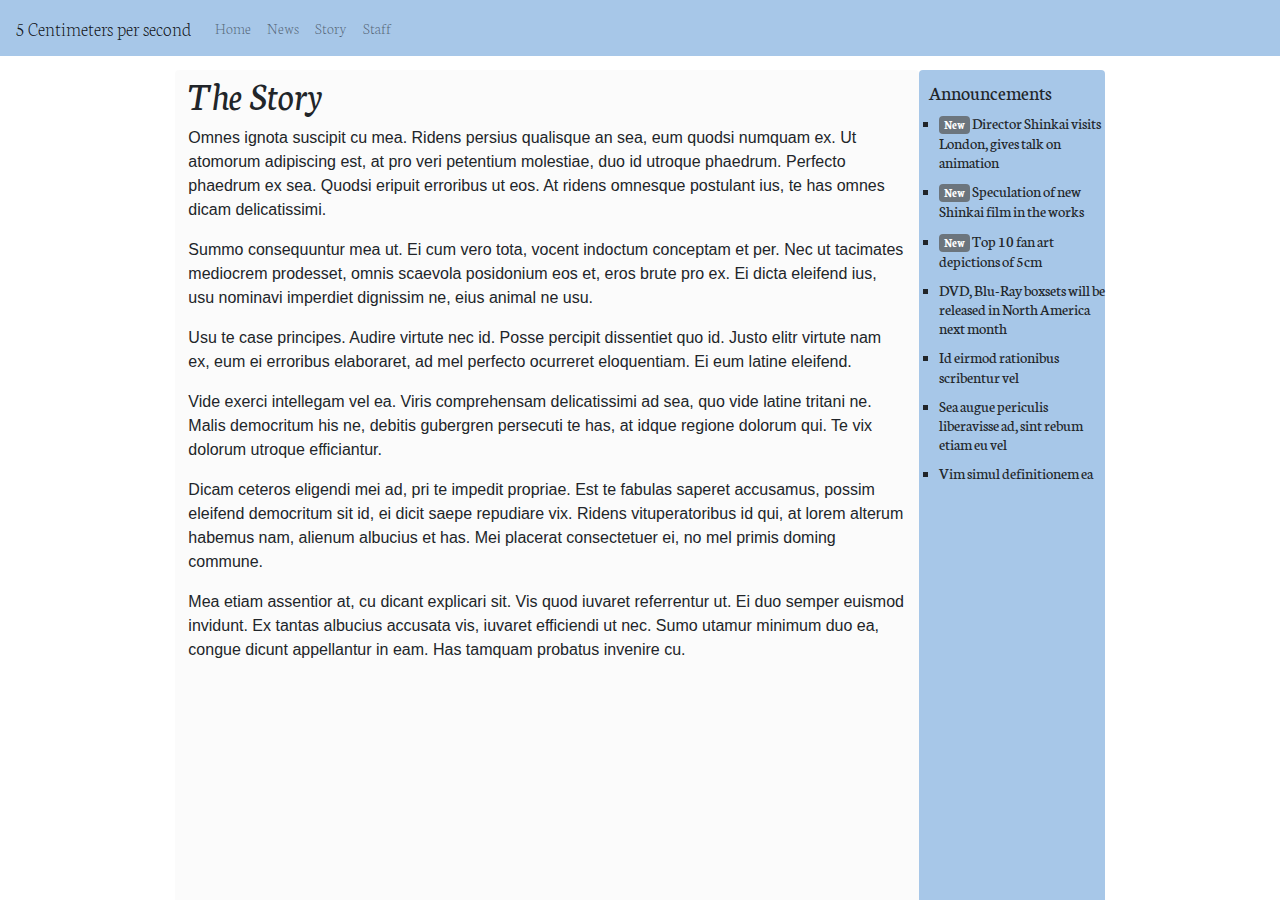
<file: story.html>
<!DOCTYPE html>

<html lang="en">
    <head>
        <link href="https://stackpath.bootstrapcdn.com/bootstrap/4.1.3/css/bootstrap.min.css" rel="stylesheet">
        <link href="styles.css" rel="stylesheet">
        <link href="https://fonts.googleapis.com/css?family=Neuton:200,400,400i,700" rel="stylesheet">
        
        <title>My Webpage</title>
    </head>
    <body>
        <div class="wrapper">
        
        <!-- <nav class="navbar ml-0 mr-0 navbar-expand-md navbar-dark fixed-top bg-dark"> -->
            <nav class="navbar navbar-expand-sm navbar-light fixed-top">
                <a class="navbar-brand" href="index.html">5 Centimeters per second</a>
                <button class="navbar-toggler" type="button" data-toggle="collapse" 
                data-target="#navbarCollapse" aria-controls="navbarCollapse" aria-expanded="false" 
                aria-label="Toggle navigation">
                    <span class="navbar-toggler-icon"></span>
                </button>
                <div class="collapse navbar-collapse" id="navbarCollapse">
                    <ul class="navbar-nav mr-auto">
                        <li class="nav-item">
                            <a class="nav-link" href="index.html">Home <span class="sr-only">(current)</span></a>
                        </li>
                        <li class="nav-item">
                            <a class="nav-link" href="news.html">News</a>
                        </li>
                        <li class="nav-item">
                            <a class="nav-link" href="story.html">Story</a>
                        </li>
                        <li class="nav-item">
                            <a class="nav-link" href="staff.html">Staff</a>
                        </li>
                    </ul>
                </div>
            </nav>
            
            
            <div class="page_body">
            
        <!-- main contents  -->
                <div class="content rounded-top">
                    <div class="content-text">
                        <h1><i>The Story</i></h1>
                        <p>
                            Omnes ignota suscipit cu mea. Ridens persius qualisque an sea, eum quodsi numquam ex. Ut atomorum adipiscing est, at pro veri petentium molestiae, duo id utroque phaedrum. Perfecto phaedrum ex sea. Quodsi eripuit erroribus ut eos. At ridens omnesque postulant ius, te has omnes dicam delicatissimi.
                        </p>
                        <p>
                            Summo consequuntur mea ut. Ei cum vero tota, vocent indoctum conceptam et per. Nec ut tacimates mediocrem prodesset, omnis scaevola posidonium eos et, eros brute pro ex. Ei dicta eleifend ius, usu nominavi imperdiet dignissim ne, eius animal ne usu.
                        </p>
                        <p>
                            Usu te case principes. Audire virtute nec id. Posse percipit dissentiet quo id. Justo elitr virtute nam ex, eum ei erroribus elaboraret, ad mel perfecto ocurreret eloquentiam. Ei eum latine eleifend.
                        </p>
                        <p>
                            Vide exerci intellegam vel ea. Viris comprehensam delicatissimi ad sea, quo vide latine tritani ne. Malis democritum his ne, debitis gubergren persecuti te has, at idque regione dolorum qui. Te vix dolorum utroque efficiantur.
                        </p>
                        <p>
                            Dicam ceteros eligendi mei ad, pri te impedit propriae. Est te fabulas saperet accusamus, possim eleifend democritum sit id, ei dicit saepe repudiare vix. Ridens vituperatoribus id qui, at lorem alterum habemus nam, alienum albucius et has. Mei placerat consectetuer ei, no mel primis doming commune.
                        </p>
                        <p>
                            Mea etiam assentior at, cu dicant explicari sit. Vis quod iuvaret referrentur ut. Ei duo semper euismod invidunt. Ex tantas albucius accusata vis, iuvaret efficiendi ut nec. Sumo utamur minimum duo ea, congue dicunt appellantur in eam. Has tamquam probatus invenire cu.
                        </p>
                    </div>
                </div>
            
        <!-- Sidebar -->
                <nav class="rounded-top" id="sidebar">
                    <div class="sidebar_header">
                        <h5>Announcements</h5>
                    </div>
                    
                    <ul id="sidebar_style">
                        <li>
                            <h6><span class="badge badge-secondary">New</span><a href="news.html">Director Shinkai visits London, gives talk on animation</a></h6>
                        </li>
                        <li>
                            <h6><span class="badge badge-secondary">New</span><a href="news.html">Speculation of new Shinkai film in the works</a></h6>
                        </li>
                        <li>
                            <h6><span class="badge badge-secondary">New</span><a href="news.html">Top 10 fan art depictions of 5cm</a></h6>
                        </li>
                        <li>
                            <h6><a href="news.html">DVD, Blu-Ray boxsets will be released in North America next month</a></h6>
                        </li>
                        <li>
                            <h6><a href="news.html">Id eirmod rationibus scribentur vel</a></h6>
                        </li>
                        <li>
                            <h6><a href="news.html">Sea augue periculis liberavisse ad, sint rebum etiam eu vel</a></h6>
                        </li>
                        <li>
                            <h6><a href="news.html">Vim simul definitionem ea</a></h6>
                        </li>
                    </ul>
                </nav>
            
            </div>
            
        </div>


        <!-- Bootstrap core JavaScript
        ================================================== -->
        <!-- Placed at the end of the document so the pages load faster -->
        <script src="https://code.jquery.com/jquery-3.3.1.slim.min.js" 
            integrity="sha384-q8i/X+965DzO0rT7abK41JStQIAqVgRVzpbzo5smXKp4YfRvH+8abtTE1Pi6jizo" 
            crossorigin="anonymous"></script>
        <script src="https://cdnjs.cloudflare.com/ajax/libs/popper.js/1.14.3/umd/popper.min.js" 
            integrity="sha384-ZMP7rVo3mIykV+2+9J3UJ46jBk0WLaUAdn689aCwoqbBJiSnjAK/l8WvCWPIPm49" 
            crossorigin="anonymous"></script>
        <script src="https://stackpath.bootstrapcdn.com/bootstrap/4.1.3/js/bootstrap.min.js" 
            integrity="sha384-ChfqqxuZUCnJSK3+MXmPNIyE6ZbWh2IMqE241rYiqJxyMiZ6OW/JmZQ5stwEULTy" 
            crossorigin="anonymous"></script>
    </body>
</html>
</file>
<file: styles.css>
body
{
    font-family: "Trebuchet MS", Helvetica, sans-serif;
    background-image: url("https://i.imgur.com/iX1N6TR.jpg");
    background-repeat: no-repeat;
    background-position: center top;
    background-size: cover;
}

a, a:focus 
{
    color: inherit;
    text-decoration: none;
    transition: all 0.2s;
}

h1, h3, h4, h5, h6 
{
    font-family: 'Neuton', serif;
}

h2
{
    font-family: 'Neuton', serif;
    font-size: 40; /*4vw;*/
    text-align: center;
    
    line-height: 80%;
}

a, a:hover, a:focus 
{
    color: inherit;
    text-decoration: none;
    transition: all 0.3s;
}


.wrapper
{
    margin-right: auto; 
    margin-left:  auto; 
    
    min-width: 500px; /*120px;*/
    max-width: 960px; 
  
    padding-right: 15px;
    padding-left: 15px; 
}

.navbar
{
    font-family: 'Neuton', serif;
    font-weight: 200;
    font-size: 1rem;
    
    background-color: #A7C7E8;
}

.page_body
{
    display: flex;
    width: 100%;
    align-items: stretch;
    
    padding-top: 70px;
}

#sidebar
{
    font-size: .5rem;
    
    float: right;
    
    width: 20%;
    min-height: calc(100vh - 70px);
        
    background-color: #A7C7E8;
}

#sidebar .sidebar_header
{
    padding-top: 10px;
    padding-left: 10px;
    font-weight: bold;
}

#sidebar a:hover
{
    text-decoration: underline !important;
}   

#sidebar ul
{
    list-style-type: square;
    margin-left: 10px;
    padding-left: 10px;
}

#sidebar li
{
    font-size: 1rem;
}

#sidebar .badge
{
    margin-right: 2px;
}

/* Design for "Main" part of each page, i.e not navbar, not sidebar */
.content
{
    width: 80%;
    background-color: rgba(250,250,250,.7);
}

.content #main-page-image
{
    display: block;
    margin: 10px auto 0px;
    
    width: 96%;
}

.content .content-text
{
    margin-right: 10pt;
    margin-left: 10pt;
}

/* Design for News page*/
.content-text .news-header
{
    border-bottom: 2px groove grey;
    margin-bottom: 5px;
}

.content-text #news-table
{
    width: 100%;
    table-layout: fixed;
}

.content-text tr
{
    border-top: 1px solid grey;
}
.date
{
    
    width: 20%;
}
.news-text
{
    
    width: 80%;
}

/* Design for Staff page */
.content-text .bio-table
{
    width: 100%;
    table-layout: fixed;
}

.bio-table td
{
    padding: 10px;
}

.col-biopic
{
    width: 30%;
    
}

.col-biotext
{
    width: 70%;
    display: block;
}


.crop
{
    display: block;
    height: 130px;
    width: 130px;
    overflow: hidden;
}

.bio-picture
{
    position: relative;
    float: right;
    width:  130px;
    height: auto;
    background-position: center center;
    background-repeat:   no-repeat;
    background-size:     cover;
}

.container
{
    margin-right: 0px;
    margin-left: 0px;
    padding-right: 0px;
    
    border-style: solid;
    border-width: 1px;
    border-color: blue;
}


@media (max-width: 720px) 
{
    #sidebar 
    {
        margin-left: -150%;
    }
    
    .content 
    {
        width: 100%;
    }
}
</file>
